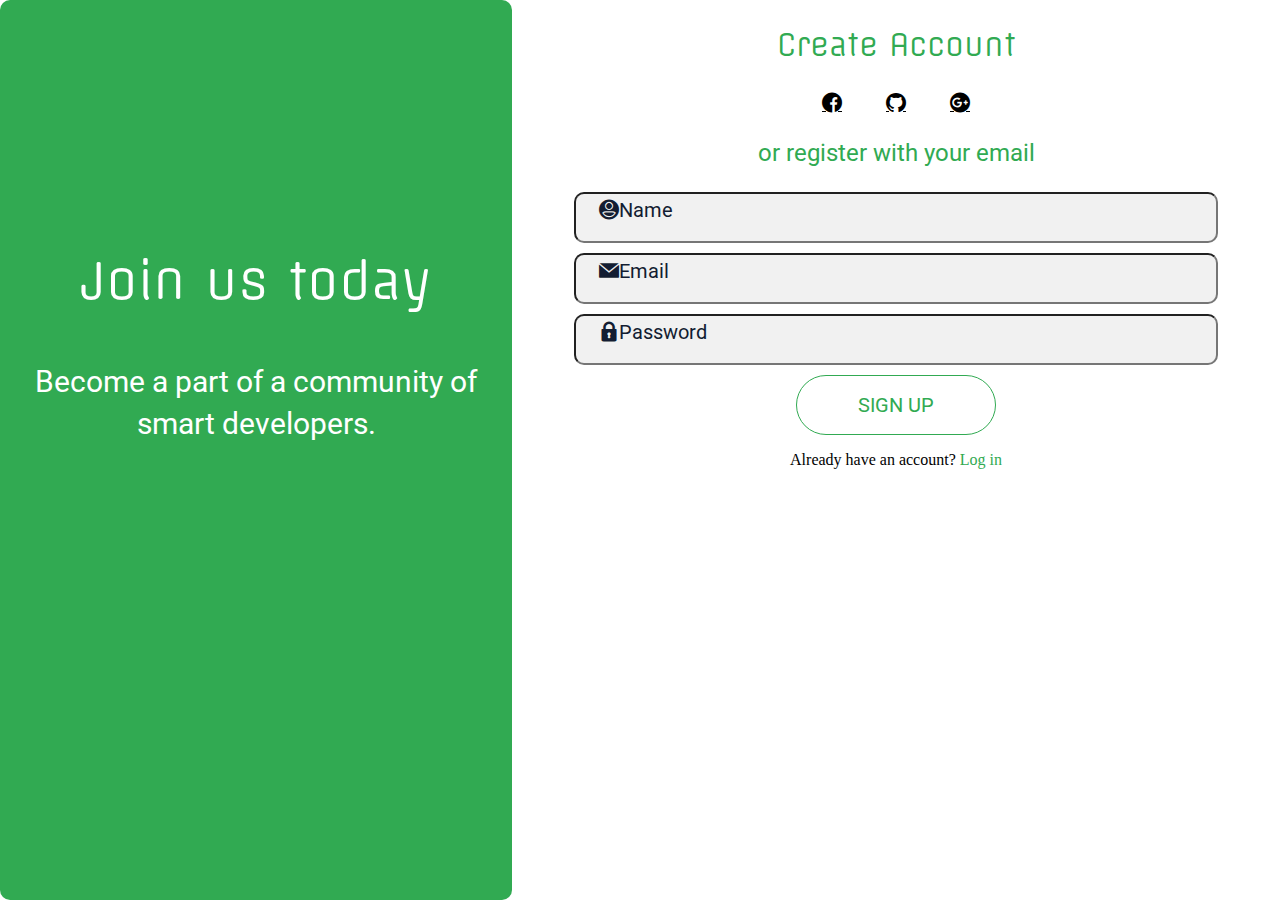
<file: index.html>
<!DOCTYPE html>
<html lang="en">
<head>
    <meta charset="UTF-8">
    <meta name="viewport" content="width=device-width, initial-scale=1.0">
    <link href="https://fonts.googleapis.com/css2?family=Offside&display=swap" rel="stylesheet">
    <link href="https://fonts.googleapis.com/css2?family=Roboto:wght@300&display=swap" rel="stylesheet">
    <link rel="stylesheet" href="font/flaticon.css">
    <link rel="stylesheet" href="style.css">
    <title>Document</title>
</head>
<body>
    <section>
        <div class="signup_page">
            <div id="division" class="column-md">
                <h3>Join us today</h3>
                <p class="paragraph">Become a part of a community of smart developers.</p>
            </div>
            <div class="side-panel">
                <h2>Create Account</h2>
                <div class="icons">
                    <a href="#" class="facebook"><i class="flaticon-facebook"></i></a>
                    <a href="#" class="github"><i class="flaticon-github-1"></i></a>
                    <a href="#" class="google"><i class="flaticon-google-plus"></i></a>
                </div>
                <p class="paragraph1">or register with your email</p>
                <form action="get" class="form">
                    <label for=""><i class="flaticon-user"></i>Name</label>
                    <input type="text"><br>
                    <label for=""><i class="flaticon-email"></i>Email</label>
                    <input type="email"><br>
                    <label for=""><i class="flaticon-lock"></i>Password</label>
                    <input type="password"><br>
                    <button><a href="#" class="button">SIGN UP</a></button>
                </form>
                <p class="bottom">Already have an account? <a href="#" class="login">Log in</a></p>
            </div>
        </div>
    </section>
</body>
</html>
</file>
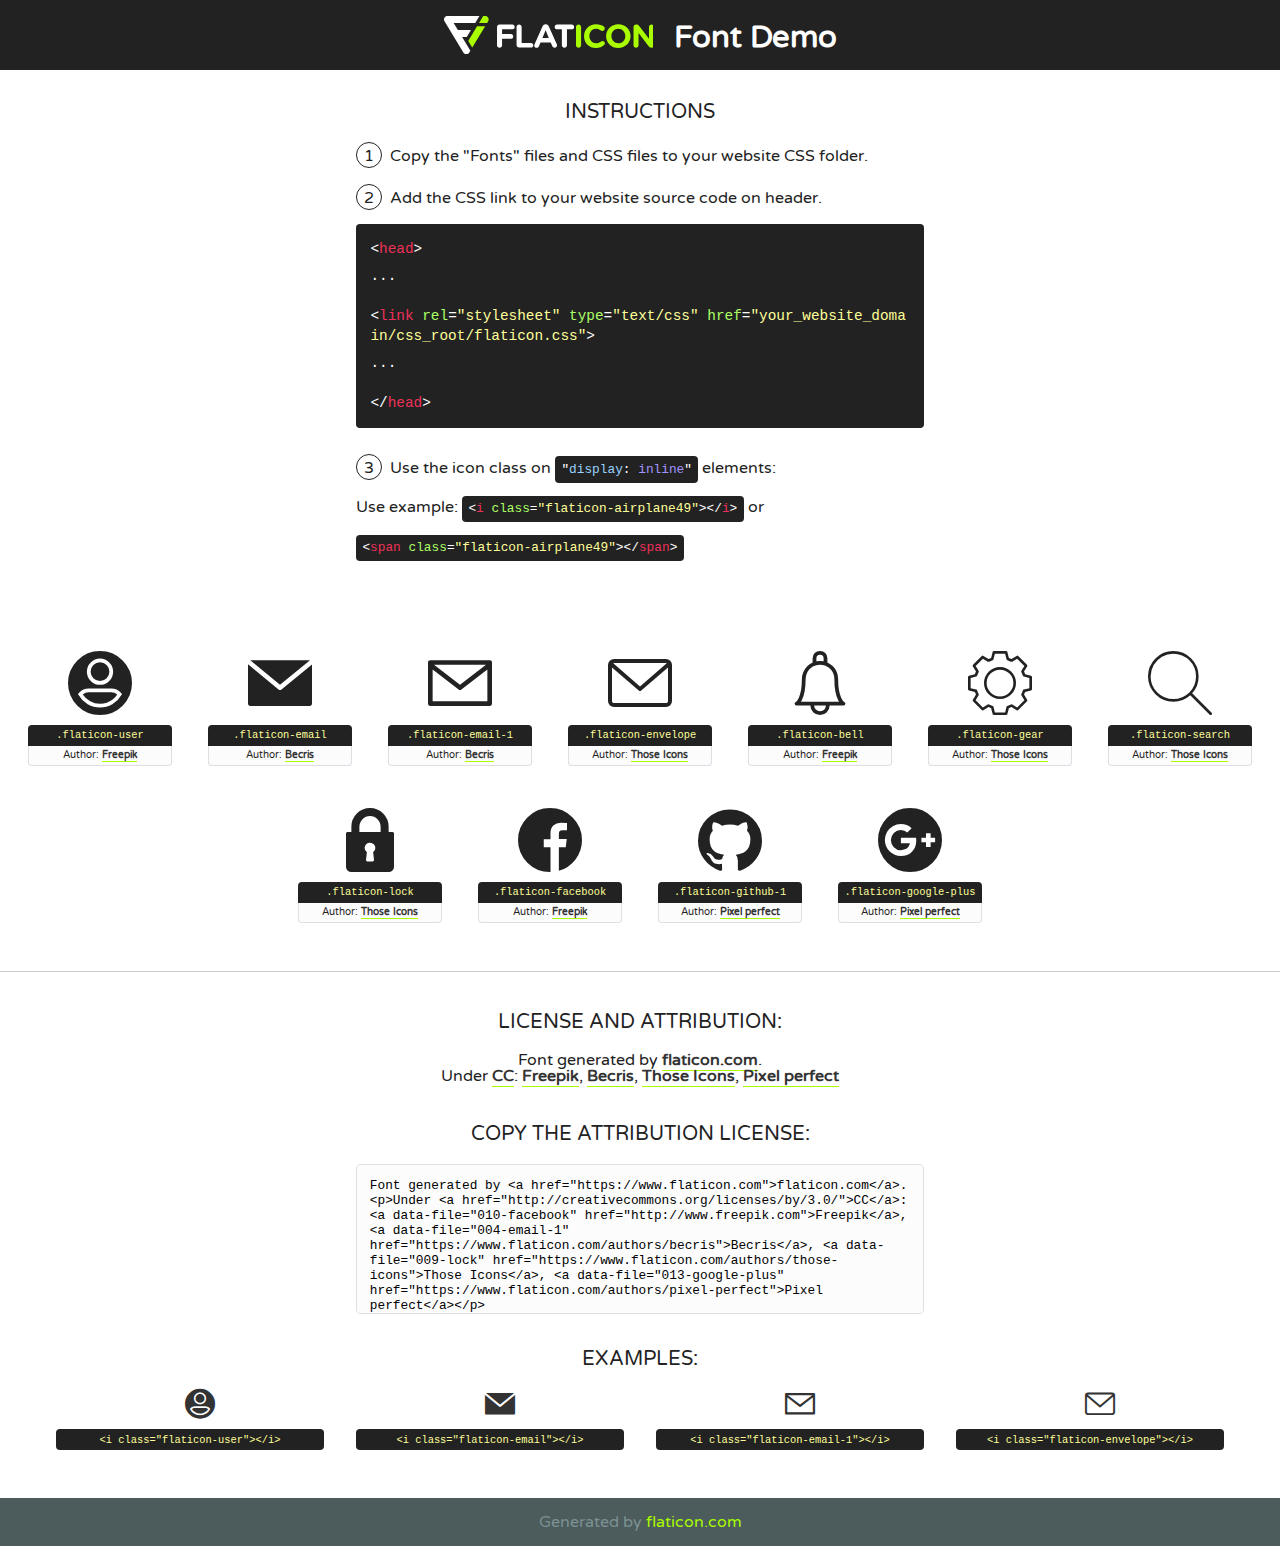
<file: font/flaticon.html>
<!DOCTYPE html>
<!--
  Flaticon icon font: Flaticon
  Creation date: 19/06/2020 09:06
-->
<html>
<!DOCTYPE html>
<html>

<head>
    <title>Flaticon WebFont</title>
    <link href="http://fonts.googleapis.com/css?family=Varela+Round" rel="stylesheet" type="text/css" />
    <link rel="stylesheet" type="text/css" href="flaticon.css">
    <meta charset="UTF-8">
    <style>
    html, body, div, span, applet, object, iframe,
    h1, h2, h3, h4, h5, h6, p, blockquote, pre,
    a, abbr, acronym, address, big, cite, code,
    del, dfn, em, img, ins, kbd, q, s, samp,
    small, strike, strong, sub, sup, tt, var,
    b, u, i, center,
    dl, dt, dd, ol, ul, li,
    fieldset, form, label, legend,
    table, caption, tbody, tfoot, thead, tr, th, td,
    article, aside, canvas, details, embed, 
    figure, figcaption, footer, header, hgroup, 
    menu, nav, output, ruby, section, summary,
    time, mark, audio, video {
        margin: 0;
        padding: 0;
        border: 0;
        font-size: 100%;
        font: inherit;
        vertical-align: baseline;
    }
    /* HTML5 display-role reset for older browsers */
    article, aside, details, figcaption, figure, 
    footer, header, hgroup, menu, nav, section {
        display: block;
    }
    body {
        line-height: 1;
    }
    ol, ul {
        list-style: none;
    }
    blockquote, q {
        quotes: none;
    }
    blockquote:before, blockquote:after,
    q:before, q:after {
        content: '';
        content: none;
    }
    table {
        border-collapse: collapse;
        border-spacing: 0;
    }
    body {
        font-family: 'Varela Round', Helvetica, Arial, sans-serif;
        font-size: 16px;
        color: #222;
    }
    a {
        color: #333;
        border-bottom: 1px solid #a9fd00;
        font-weight: bold;
        text-decoration: none;
    }
    * {
        -moz-box-sizing: border-box;
        -webkit-box-sizing: border-box;
        box-sizing: border-box;
        margin: 0;
        padding: 0;
    }
    [class^="flaticon-"]:before, [class*=" flaticon-"]:before, [class^="flaticon-"]:after, [class*=" flaticon-"]:after {
        font-family: Flaticon;
        font-size: 30px;
        font-style: normal;
        margin-left: 20px;
        color: #333;
    }
    .wrapper {
        max-width: 600px;
        margin: auto;
        padding: 0 1em;
    }
    .title {
        font-size: 1.25em;
        text-align: center;
        margin-bottom: 1em;
        text-transform: uppercase;
    }
    header {
        text-align: center;
        background-color: #222;
        color: #fff;
        padding: 1em;
    }
    header .logo {
        width: 210px;
        height: 38px;
        display: inline-block;
        vertical-align: middle;
        margin-right: 1em;
        border: none;
    }
    header strong {
        font-size: 1.95em;
        font-weight: bold;
        vertical-align: middle;
        margin-top: 5px;
        display: inline-block;
    }
    .demo {
        margin: 2em auto;
        line-height: 1.25em;
    }
    .demo ul li {
        margin-bottom: 1em;
    }
    .demo ul li .num {
        color: #222;
        border-radius: 20px;
        display: inline-block;
        width: 26px;
        padding: 3px;
        height: 26px;
        text-align: center;
        margin-right: 0.5em;
        border: 1px solid #222;
    }
    .demo ul li code {
        background-color: #222;
        border-radius: 4px;
        padding: 0.25em 0.5em;
        display: inline-block;
        color: #fff;
        font-family: Consolas,Monaco,Lucida Console,Liberation Mono,DejaVu Sans Mono,Bitstream Vera Sans Mono,Courier New, monospace;
        font-weight: lighter;
        margin-top: 1em;
        font-size: 0.8em;
        word-break: break-all;
    }
    .demo ul li code.big {
        padding: 1em;
        font-size: 0.9em;
    }
    .demo ul li code .red {
        color: #EF3159;
    }
    .demo ul li code .green {
        color: #ACFF65;
    }
    .demo ul li code .yellow {
        color: #FFFF99;
    }
    .demo ul li code .blue {
        color: #99D3FF;
    }
    .demo ul li code .purple {
        color: #A295FF;
    }
    .demo ul li code .dots {
        margin-top: 0.5em;
        display: block;
    }
    #glyphs {
        border-bottom: 1px solid #ccc;
        padding: 2em 0;
        text-align: center;
    }
    .glyph {
        display: inline-block;
        width: 9em;
        margin: 1em;
        text-align: center;
        vertical-align: top;
        background: #FFF;
    }
    .glyph .glyph-icon {
        padding: 10px;
        display: block;
        font-family:"Flaticon";
        font-size: 64px;
        line-height: 1;
    }
    .glyph .glyph-icon:before {
        font-size: 64px;
        color: #222;
        margin-left: 0;
    }
    .class-name {
        font-size: 0.65em;
        background-color: #222;
        color: #fff;
        border-radius: 4px 4px 0 0;
        padding: 0.5em;
        color: #FFFF99;
        font-family: Consolas,Monaco,Lucida Console,Liberation Mono,DejaVu Sans Mono,Bitstream Vera Sans Mono,Courier New, monospace;
    }
    .author-name {
        font-size: 0.6em;
        background-color: #fcfcfd;
        border: 1px solid #DEDEE4;
        border-top: 0;
        border-radius: 0 0 4px 4px;
        padding: 0.5em;
    }
    .class-name:last-child {
        font-size: 10px;
        color:#888;
    }
    .class-name:last-child a {
        font-size: 10px;
        color:#555;
    }
    .class-name:last-child a:hover {
        color:#a9fd00;
    }
    .glyph > input {
        display: block;
        width: 100px;
        margin: 5px auto;
        text-align: center;
        font-size: 12px;
        cursor: text;
    }
    .glyph > input.icon-input {
        font-family:"Flaticon";
        font-size: 16px;
        margin-bottom: 10px;
    }
    .attribution .title {
        margin-top: 2em;
    }
    .attribution textarea {
        background-color: #fcfcfd;
        padding: 1em;
        border: none;
        box-shadow: none;
        border: 1px solid #DEDEE4;
        border-radius: 4px;
        resize: none;
        width: 100%;
        height: 150px;
        font-size: 0.8em;
        font-family: Consolas,Monaco,Lucida Console,Liberation Mono,DejaVu Sans Mono,Bitstream Vera Sans Mono,Courier New, monospace;
        -webkit-appearance: none;
    }
    .iconsuse {
        margin: 2em auto;
        text-align: center;
        max-width: 1200px;
    }
    .iconsuse:after {
        content: '';
        display: table;
        clear: both;
    }
    .iconsuse .image {
        float: left;
        width: 25%;
        padding: 0 1em;
    }
    .iconsuse .image p {
        margin-bottom: 1em;
    }
    .iconsuse .image span {
        display: block;
        font-size: 0.65em;
        background-color: #222;
        color: #fff;
        border-radius: 4px;
        padding: 0.5em;
        color: #FFFF99;
        margin-top: 1em;
        font-family: Consolas,Monaco,Lucida Console,Liberation Mono,DejaVu Sans Mono,Bitstream Vera Sans Mono,Courier New, monospace;
    }
    #footer {
        text-align: center;
        background-color: #4C5B5C;
        color: #7c9192;
        padding: 1em;
    }
    #footer a {
        border: none;
        color: #a9fd00;
        font-weight: normal;
    }
    @media (max-width: 960px) {
        .iconsuse .image {
            width: 50%;
        }
    }
    @media (max-width: 560px) {
        .iconsuse .image {
            width: 100%;
        }
    }
    </style>
</head>

<body class="characters-off">

    <header>
        <a href="https://www.flaticon.com" target="_blank" class="logo">
            <svg version="1.1" xmlns="http://www.w3.org/2000/svg" xmlns:xlink="http://www.w3.org/1999/xlink" xmlns:a="http://ns.adobe.com/AdobeSVGViewerExtensions/3.0/" viewBox="0 0 560.875 102.036" enable-background="new 0 0 560.875 102.036" xml:space="preserve">
                <defs>
                </defs>
                <g>
                    <g class="letters">
                        <path fill="#ffffff" d="M141.596,29.675c0-3.777,2.985-6.767,6.764-6.767h34.438c3.426,0,6.15,2.728,6.15,6.15
                        c0,3.43-2.724,6.149-6.15,6.149h-27.674v13.091h23.719c3.429,0,6.151,2.724,6.151,6.15c0,3.43-2.723,6.149-6.151,6.149h-23.719
                        v17.574c0,3.773-2.986,6.761-6.764,6.761c-3.779,0-6.764-2.989-6.764-6.761V29.675z"></path>
                        <path fill="#ffffff" d="M193.844,29.149c0-3.781,2.985-6.767,6.764-6.767c3.776,0,6.763,2.985,6.763,6.767v42.957h25.039
                        c3.426,0,6.149,2.726,6.149,6.153c0,3.425-2.723,6.15-6.149,6.15h-31.802c-3.779,0-6.764-2.986-6.764-6.768V29.149z"></path>
                        <path fill="#ffffff" d="M241.891,75.71l21.438-48.407c1.492-3.341,4.215-5.357,7.906-5.357h0.792
                        c3.686,0,6.323,2.017,7.815,5.357l21.439,48.407c0.436,0.967,0.701,1.845,0.701,2.723c0,3.602-2.809,6.501-6.414,6.501
                        c-3.161,0-5.269-1.845-6.499-4.655l-4.132-9.661h-27.059l-4.301,10.102c-1.144,2.631-3.426,4.214-6.237,4.214
                        c-3.517,0-6.24-2.81-6.24-6.325C241.1,77.64,241.451,76.677,241.891,75.71z M279.932,58.666l-8.521-20.297l-8.526,20.297H279.932
                        z"></path>
                        <path fill="#ffffff" d="M314.864,35.387H301.86c-3.429,0-6.239-2.813-6.239-6.238c0-3.429,2.811-6.24,6.239-6.24h39.533
                        c3.426,0,6.237,2.811,6.237,6.24c0,3.425-2.811,6.238-6.237,6.238h-13.001v42.785c0,3.773-2.99,6.761-6.764,6.761
                        c-3.779,0-6.764-2.989-6.764-6.761V35.387z"></path>
                        <path fill="#A9FD00" d="M352.615,29.149c0-3.781,2.985-6.767,6.767-6.767c3.774,0,6.761,2.985,6.761,6.767v49.024
                        c0,3.773-2.987,6.761-6.761,6.761c-3.781,0-6.767-2.989-6.767-6.761V29.149z"></path>
                        <path fill="#A9FD00" d="M374.132,53.836v-0.179c0-17.481,13.178-31.801,32.065-31.801c9.22,0,15.459,2.458,20.557,6.238
                        c1.402,1.054,2.637,2.985,2.637,5.357c0,3.692-2.985,6.59-6.681,6.59c-1.845,0-3.071-0.702-4.044-1.319
                        c-3.776-2.813-7.729-4.393-12.562-4.393c-10.364,0-17.831,8.611-17.831,19.154v0.173c0,10.542,7.291,19.329,17.831,19.329
                        c5.715,0,9.492-1.756,13.359-4.834c1.049-0.874,2.458-1.491,4.039-1.491c3.429,0,6.325,2.813,6.325,6.236
                        c0,2.106-1.056,3.78-2.282,4.834c-5.539,4.834-12.036,7.733-21.878,7.733C387.572,85.464,374.132,71.493,374.132,53.836z"></path>
                        <path fill="#A9FD00" d="M433.009,53.836v-0.179c0-17.481,13.79-31.801,32.766-31.801c18.981,0,32.592,14.143,32.592,31.628v0.173
                        c0,17.483-13.785,31.807-32.769,31.807C446.625,85.464,433.009,71.32,433.009,53.836z M484.224,53.836v-0.179
                        c0-10.539-7.725-19.326-18.626-19.326c-10.893,0-18.449,8.611-18.449,19.154v0.173c0,10.542,7.73,19.329,18.626,19.329
                        C476.676,72.986,484.224,64.378,484.224,53.836z"></path>
                        <path fill="#A9FD00" d="M506.233,29.321c0-3.774,2.99-6.763,6.767-6.763h1.401c3.252,0,5.183,1.583,7.029,3.953l26.093,34.265
                        V29.059c0-3.692,2.99-6.677,6.681-6.677c3.683,0,6.671,2.985,6.671,6.677v48.934c0,3.78-2.987,6.765-6.764,6.765h-0.436
                        c-3.257,0-5.188-1.581-7.034-3.953l-27.056-35.492v32.944c0,3.687-2.985,6.676-6.678,6.676c-3.683,0-6.673-2.989-6.673-6.676
                        V29.321z"></path>
                    </g>
                    <g class="insignia">
                        <path fill="#ffffff" d="M48.372,56.137h12.517l11.156-18.537H37.186L25.688,18.539h57.825L94.668,0H9.271
                        C5.925,0,2.842,1.801,1.198,4.716c-1.644,2.907-1.593,6.482,0.134,9.343l50.38,83.501c1.678,2.781,4.689,4.476,7.938,4.476
                        c3.246,0,6.257-1.695,7.935-4.476l2.898-4.804L48.372,56.137z"></path>
                        <g class="i">
                            <path fill="#A9FD00" d="M93.575,18.539h0.031v0.004l21.652,0.004l2.705-4.488c1.727-2.861,1.778-6.436,0.133-9.343
                            C116.454,1.801,113.371,0,110.026,0h-5.294L93.575,18.539z"></path>
                            <polygon fill="#A9FD00" points="88.291,27.356 64.725,66.486 75.519,84.404 109.942,27.356"></polygon>
                        </g>
                    </g>
                </g>
            </svg>
        </a>
        <strong>Font Demo</strong>
    </header>


    <section class="demo wrapper">

        <p class="title">Instructions</p>

        <ul>
            <li>
                <span class="num">1</span>Copy the "Fonts" files and CSS files to your website CSS folder.
            </li>
            <li>
                <span class="num">2</span>Add the CSS link to your website source code on header.
                <code class="big">
                    &lt;<span class="red">head</span>&gt;
                    <br/><span class="dots">...</span>
                    <br/>&lt;<span class="red">link</span> <span class="green">rel</span>=<span class="yellow">"stylesheet"</span> <span class="green">type</span>=<span class="yellow">"text/css"</span> <span class="green">href</span>=<span class="yellow">"your_website_domain/css_root/flaticon.css"</span>&gt;
                    <br/><span class="dots">...</span>
                    <br/>&lt;/<span class="red">head</span>&gt;
                </code>
            </li>

            <li>
                <p>
                    <span class="num">3</span>Use the icon class on <code>"<span class="blue">display</span>:<span class="purple"> inline</span>"</code> elements:
                    <br />
                    Use example: <code>&lt;<span class="red">i</span> <span class="green">class</span>=<span class="yellow">&quot;flaticon-airplane49&quot;</span>&gt;&lt;/<span class="red">i</span>&gt;</code> or <code>&lt;<span class="red">span</span> <span class="green">class</span>=<span class="yellow">&quot;flaticon-airplane49&quot;</span>&gt;&lt;/<span class="red">span</span>&gt;</code>
            </li>
        </ul>

    </section>




   <section id="glyphs">          
    
      
        <div class="glyph"><div class="glyph-icon flaticon-user"></div>
            <div class="class-name">.flaticon-user</div>
            <div class="author-name">Author: <a data-file="002-user" href="http://www.freepik.com">Freepik</a> </div> 
        </div>        
        
        <div class="glyph"><div class="glyph-icon flaticon-email"></div>
            <div class="class-name">.flaticon-email</div>
            <div class="author-name">Author: <a data-file="003-email" href="https://www.flaticon.com/authors/becris">Becris</a> </div> 
        </div>        
        
        <div class="glyph"><div class="glyph-icon flaticon-email-1"></div>
            <div class="class-name">.flaticon-email-1</div>
            <div class="author-name">Author: <a data-file="004-email-1" href="https://www.flaticon.com/authors/becris">Becris</a> </div> 
        </div>        
        
        <div class="glyph"><div class="glyph-icon flaticon-envelope"></div>
            <div class="class-name">.flaticon-envelope</div>
            <div class="author-name">Author: <a data-file="005-envelope" href="https://www.flaticon.com/authors/those-icons">Those Icons</a> </div> 
        </div>        
        
        <div class="glyph"><div class="glyph-icon flaticon-bell"></div>
            <div class="class-name">.flaticon-bell</div>
            <div class="author-name">Author: <a data-file="006-bell" href="http://www.freepik.com">Freepik</a> </div> 
        </div>        
        
        <div class="glyph"><div class="glyph-icon flaticon-gear"></div>
            <div class="class-name">.flaticon-gear</div>
            <div class="author-name">Author: <a data-file="007-gear" href="https://www.flaticon.com/authors/those-icons">Those Icons</a> </div> 
        </div>        
        
        <div class="glyph"><div class="glyph-icon flaticon-search"></div>
            <div class="class-name">.flaticon-search</div>
            <div class="author-name">Author: <a data-file="008-search" href="https://www.flaticon.com/authors/those-icons">Those Icons</a> </div> 
        </div>        
        
        <div class="glyph"><div class="glyph-icon flaticon-lock"></div>
            <div class="class-name">.flaticon-lock</div>
            <div class="author-name">Author: <a data-file="009-lock" href="https://www.flaticon.com/authors/those-icons">Those Icons</a> </div> 
        </div>        
        
        <div class="glyph"><div class="glyph-icon flaticon-facebook"></div>
            <div class="class-name">.flaticon-facebook</div>
            <div class="author-name">Author: <a data-file="010-facebook" href="http://www.freepik.com">Freepik</a> </div> 
        </div>        
        
        <div class="glyph"><div class="glyph-icon flaticon-github-1"></div>
            <div class="class-name">.flaticon-github-1</div>
            <div class="author-name">Author: <a data-file="012-github-1" href="https://www.flaticon.com/authors/pixel-perfect">Pixel perfect</a> </div> 
        </div>        
        
        <div class="glyph"><div class="glyph-icon flaticon-google-plus"></div>
            <div class="class-name">.flaticon-google-plus</div>
            <div class="author-name">Author: <a data-file="013-google-plus" href="https://www.flaticon.com/authors/pixel-perfect">Pixel perfect</a> </div> 
        </div>        
        

    </section>



    <section class="attribution wrapper"   style="text-align:center;">

      <div class="title">License and attribution:</div><div class="attrDiv">Font generated by <a href="https://www.flaticon.com">flaticon.com</a>. <div><p>Under <a href="http://creativecommons.org/licenses/by/3.0/">CC</a>: <a data-file="010-facebook" href="http://www.freepik.com">Freepik</a>, <a data-file="004-email-1" href="https://www.flaticon.com/authors/becris">Becris</a>, <a data-file="009-lock" href="https://www.flaticon.com/authors/those-icons">Those Icons</a>, <a data-file="013-google-plus" href="https://www.flaticon.com/authors/pixel-perfect">Pixel perfect</a></p>  </div>
      </div>
      <div class="title">Copy the Attribution License:</div>

    <textarea onclick="this.focus();this.select();">Font generated by &lt;a href=&quot;https://www.flaticon.com&quot;&gt;flaticon.com&lt;/a&gt;. <p>Under <a href="http://creativecommons.org/licenses/by/3.0/">CC</a>: <a data-file="010-facebook" href="http://www.freepik.com">Freepik</a>, <a data-file="004-email-1" href="https://www.flaticon.com/authors/becris">Becris</a>, <a data-file="009-lock" href="https://www.flaticon.com/authors/those-icons">Those Icons</a>, <a data-file="013-google-plus" href="https://www.flaticon.com/authors/pixel-perfect">Pixel perfect</a></p>  
     </textarea>

    </section>

    <section class="iconsuse">

          <div class="title">Examples:</div>            
             
            <div class="image">
                <p>
                    <i class="glyph-icon flaticon-user"></i> 
                    <span>&lt;i class=&quot;flaticon-user&quot;&gt;&lt;/i&gt;</span>
                </p>
            </div>
            
            <div class="image">
                <p>
                    <i class="glyph-icon flaticon-email"></i> 
                    <span>&lt;i class=&quot;flaticon-email&quot;&gt;&lt;/i&gt;</span>
                </p>
            </div>
            
            <div class="image">
                <p>
                    <i class="glyph-icon flaticon-email-1"></i> 
                    <span>&lt;i class=&quot;flaticon-email-1&quot;&gt;&lt;/i&gt;</span>
                </p>
            </div>
            
            <div class="image">
                <p>
                    <i class="glyph-icon flaticon-envelope"></i> 
                    <span>&lt;i class=&quot;flaticon-envelope&quot;&gt;&lt;/i&gt;</span>
                </p>
            </div>
                       
        </div>
                            
    </section>

<div id="footer">
    <div>Generated by <a href="https://www.flaticon.com">flaticon.com</a>
    </div>
</div>



</body>
</html>
</file>
<file: font/flaticon.css>
/*
  	Flaticon icon font: Flaticon
  	Creation date: 19/06/2020 09:06
  	*/

@font-face {
  font-family: "Flaticon";
  src: url("./Flaticon.eot");
  src: url("./Flaticon.eot?#iefix") format("embedded-opentype"),
       url("./Flaticon.woff2") format("woff2"),
       url("./Flaticon.woff") format("woff"),
       url("./Flaticon.ttf") format("truetype"),
       url("./Flaticon.svg#Flaticon") format("svg");
  font-weight: normal;
  font-style: normal;
}

@media screen and (-webkit-min-device-pixel-ratio:0) {
  @font-face {
    font-family: "Flaticon";
    src: url("./Flaticon.svg#Flaticon") format("svg");
  }
}

[class^="flaticon-"]:before, [class*=" flaticon-"]:before,
[class^="flaticon-"]:after, [class*=" flaticon-"]:after {   
  font-family: Flaticon;
        font-size: 20px;
font-style: normal;
margin-left: 20px;
}

.flaticon-user:before { content: "\f100"; }
.flaticon-email:before { content: "\f101"; }
.flaticon-email-1:before { content: "\f102"; }
.flaticon-envelope:before { content: "\f103"; }
.flaticon-bell:before { content: "\f104"; }
.flaticon-gear:before { content: "\f105"; }
.flaticon-search:before { content: "\f106"; }
.flaticon-lock:before { content: "\f107"; }
.flaticon-facebook:before { content: "\f108"; }
.flaticon-github-1:before { content: "\f109"; }
.flaticon-google-plus:before { content: "\f10a"; }
</file>
<file: style.css>
body{
    overflow-x: hidden;
}

html{
    overflow-x: hidden;
}

#division{
    display: block;
    position: absolute;
    width: 40%;
    height: 100vh;
    left: 0px;
    top: 0px;
    color: #fff;
    background: #31AA52;
    border-radius: 10px;
    text-align: center;
}

.side-panel{
    position: absolute;
    width: 60%;
    height: 100vh;
    background: #FFFFFF;
    border-radius: 20px;
    left: 40%;
    top: 0px;
    text-align: center;
    display: inline-block;
}
h3{
    font-family: 'Offside', cursive;
    font-style: normal;
    font-weight: normal;
    font-size: 50px;
    line-height: 61px;
    color: #FFFFFF;
    padding-top: 200px;
}

h2{
    color: #31AA52;
    font-family: 'Offside', cursive;
    font-style: normal;
    font-weight: normal;
    font-size: 30px;
    line-height: 41px;
}

.paragraph{
    font-family: 'Roboto', sans-serif;
    font-style: normal;
    font-weight: normal;
    font-size: 30px;
    line-height: 42px;
    color: #fff;
}

.paragraph1{
    font-family: 'Roboto', sans-serif;
    font-style: normal;
    font-weight: normal;
    font-size: 24px;
    line-height: 30px;
    color: #31AA52;
}

input{
    width: 70%;
    height: 45px;
    margin-bottom: 10px;
    background: rgba(231, 231, 231, 0.6);
    border-radius: 10px;
    align-items: center;
    padding-inline-start: 100px;
}

label{
    opacity: 1.0;
}

button{
    width: 200px;
    height: 60px;
    background: rgba(255, 255, 255, 0.1);
    border: 1px solid #31AA52;
    box-sizing: border-box;
    border-radius: 50px;
    font-family: Roboto, sans-serif;
    font-style: normal;
    font-weight: normal;
    font-size: 20px;
    line-height: 32px;
    text-align: center;
    color: #31AA52;

}

.bottom{
    text-align: center;
}

a.facebook:link, a.github:link, a.google:link{
    color: black;
    padding-right: 20px;
}

a.facebook:hover{
    color: #4267B2;
}

a.github:hover{
    color: #6e5494;
}

a.google:hover{
    color: #dd4b39;
}

.form label{
    position: absolute;
    height: 35px;
    font-family: 'Roboto', sans-serif;
    font-style: normal;
    font-weight: normal;
    font-size: 20px;
    line-height: 25px;
    text-align: left;
    color: #131D32;
    padding: 5px;
}

a.login:link{
    text-decoration: none;
    color: #31AA52;
}

a.button:link{
    text-decoration: none;
    color: #31AA52;
}

[class^="flaticon-"]::before{
    font-size: 20px;
}

@media screen and (max-width: 768px){
    #division{
        display: none;
        position: absolute;
        width: 40%;
        height: 100vh;
        left: 0px;
        top: 0px;
        color: #fff;
        background: #31AA52;
        border-radius: 10px;
        text-align: center;
    }
    
    .side-panel{
        display: inline;
        position: static;
        background: #FFFFFF;
        border-radius: 20px;
        text-align: center;
    }
    h3{
        font-family: 'Offside', cursive;
        font-style: normal;
        font-weight: normal;
        font-size: 30px;
        line-height: 41px;
        color: #FFFFFF;
        padding-top: 200px;
        text-align: center;
    }
    
    h2{
        color: #31AA52;
        font-family: 'Offside', cursive;
        font-style: normal;
        font-weight: normal;
        font-size: 20px;
        line-height: 21px;
        text-align: center;
    }
    
    .paragraph{
        font-family: 'Roboto', sans-serif;
        font-style: normal;
        font-weight: normal;
        font-size: 30px;
        line-height: 42px;
        color: #fff;
    }
    
    .paragraph1{
        font-family: 'Roboto', sans-serif;
        font-style: normal;
        font-weight: normal;
        font-size: 14px;
        line-height: 20px;
        color: #31AA52;
    }
    
    input{
        width: 70%;
        height: 45px;
        margin-bottom: 10px;
        background: rgba(231, 231, 231, 0.6);
        border-radius: 10px;
        align-items: center;
        padding-inline-start: 100px;
    }
    
    label{
        opacity: 1.0;
    }
    
    button{
        width: 150px;
        height: 40px;
        background: rgba(255, 255, 255, 0.1);
        border: 1px solid #31AA52;
        box-sizing: border-box;
        border-radius: 50px;
        font-family: 'Roboto', sans-serif;
        font-style: normal;
        font-weight: normal;
        font-size: 20px;
        line-height: 32px;
        text-align: center;
        color: #31AA52;
    
    }
    
    .bottom{
        text-align: center;
    }
    
    a.facebook:link, a.github:link, a.google:link{
        color: black;
        padding-right: 20px;
    }
    
    a.facebook:hover{
        color: #4267B2;
    }
    
    a.github:hover{
        color: #6e5494;
    }
    
    a.google:hover{
        color: #dd4b39;
    }
    
    .form label{
        position: absolute;
        height: 35px;
        font-family: 'Roboto', sans-serif;
        font-style: normal;
        font-weight: normal;
        font-size: 20px;
        line-height: 25px;
        text-align: left;
        color: #131D32;
        padding: 5px;
    }
    
    a.login:link{
        text-decoration: none;
        color: #31AA52;
    }
    
    a.button:link{
        text-decoration: none;
        color: #31AA52;
    }
    
    [class^="flaticon-"]::before{
        font-size: 20px;
    }
}

@media screen and (min-width: 992px){
    #division{
        display: none;
        position: absolute;
        width: 40%;
        height: 100vh;
        left: 0px;
        top: 0px;
        color: #fff;
        background: #31AA52;
        border-radius: 10px;
        text-align: center;
    }
    
    .side-panel{
        display: inline;
        position: static;
        background: #FFFFFF;
        border-radius: 20px;
        left: 40%;
        top: 0px;
        text-align: center;
        display: inline-block;
    }
    h3{
        font-family: Offside, cursive;
        font-style: normal;
        font-weight: normal;
        font-size: 50px;
        line-height: 61px;
        color: #FFFFFF;
        padding-top: 200px;
    }
    
    h2{
        color: #31AA52;
        font-family: Offside, cursive;
        font-style: normal;
        font-weight: normal;
        font-size: 30px;
        line-height: 41px;
    }
    
    .paragraph{
        font-family: Roboto, sans-serif;
        font-style: normal;
        font-weight: normal;
        font-size: 30px;
        line-height: 42px;
        color: #fff;
    }
    
    .paragraph1{
        font-family: Roboto, sans-serif;
        font-style: normal;
        font-weight: normal;
        font-size: 24px;
        line-height: 30px;
        color: #31AA52;
    }
    
    input{
        width: 70%;
        height: 45px;
        margin-bottom: 10px;
        background: rgba(231, 231, 231, 0.6);
        border-radius: 10px;
        align-items: center;
        padding-inline-start: 100px;
    }
    
    label{
        opacity: 1.0;
    }
    
    button{
        width: 200px;
        height: 60px;
        background: rgba(255, 255, 255, 0.1);
        border: 1px solid #31AA52;
        box-sizing: border-box;
        border-radius: 50px;
        font-family: Roboto, sans-serif;
        font-style: normal;
        font-weight: normal;
        font-size: 20px;
        line-height: 32px;
        text-align: center;
        color: #31AA52;
    
    }
    
    .bottom{
        text-align: center;
    }
    
    a.facebook:link, a.github:link, a.google:link{
        color: black;
        padding-right: 20px;
    }
    
    a.facebook:hover{
        color: #4267B2;
    }
    
    a.github:hover{
        color: #6e5494;
    }
    
    a.google:hover{
        color: #dd4b39;
    }
    
    .form label{
        position: absolute;
        height: 35px;
        font-family: Roboto, sans-serif;
        font-style: normal;
        font-weight: normal;
        font-size: 20px;
        line-height: 25px;
        text-align: left;
        color: #131D32;
        padding: 5px;
    }
    
    a.login:link{
        text-decoration: none;
        color: #31AA52;
    }
    
    a.button:link{
        text-decoration: none;
        color: #31AA52;
    }
    
    [class^="flaticon-"]::before{
        font-size: 20px;
    }
}
@media screen and (min-width: 1025px){
    #division{
        display: block;
        position: absolute;
        width: 40%;
        height: 100vh;
        left: 0px;
        top: 0px;
        color: #fff;
        background: #31AA52;
        border-radius: 10px;
        text-align: center;
    }
    
    .side-panel{
        position: absolute;
        width: 60%;
        height: 100vh;
        background: #FFFFFF;
        border-radius: 20px;
        left: 40%;
        top: 0px;
        text-align: center;
        display: inline-block;
    }
    h3{
        font-family: 'Offside', cursive;
        font-style: normal;
        font-weight: normal;
        font-size: 50px;
        line-height: 61px;
        color: #FFFFFF;
        padding-top: 200px;
    }
    
    h2{
        color: #31AA52;
        font-family: 'Offside', cursive;
        font-style: normal;
        font-weight: normal;
        font-size: 30px;
        line-height: 41px;
    }
    
    .paragraph{
        font-family: Roboto, sans-serif;
        font-style: normal;
        font-weight: normal;
        font-size: 30px;
        line-height: 42px;
        color: #fff;
    }
    
    .paragraph1{
        font-family: Roboto, sans-serif;
        font-style: normal;
        font-weight: normal;
        font-size: 24px;
        line-height: 30px;
        color: #31AA52;
    }
    
    input{
        width: 70%;
        height: 45px;
        margin-bottom: 10px;
        background: rgba(231, 231, 231, 0.6);
        border-radius: 10px;
        align-items: center;
        padding-inline-start: 100px;
    }
    
    label{
        opacity: 1.0;
    }
    
    button{
        width: 200px;
        height: 60px;
        background: rgba(255, 255, 255, 0.1);
        border: 1px solid #31AA52;
        box-sizing: border-box;
        border-radius: 50px;
        font-family: Roboto, sans-serif;
        font-style: normal;
        font-weight: normal;
        font-size: 20px;
        line-height: 32px;
        text-align: center;
        color: #31AA52;
    
    }
    
    .bottom{
        text-align: center;
    }
    
    a.facebook:link, a.github:link, a.google:link{
        color: black;
        padding-right: 20px;
    }
    
    a.facebook:hover{
        color: #4267B2;
    }
    
    a.github:hover{
        color: #6e5494;
    }
    
    a.google:hover{
        color: #dd4b39;
    }
    
    .form label{
        position: absolute;
        height: 35px;
        font-family: Roboto, sans-serif;
        font-style: normal;
        font-weight: normal;
        font-size: 20px;
        line-height: 25px;
        text-align: left;
        color: #131D32;
        padding: 5px;
    }
    
    a.login:link{
        text-decoration: none;
        color: #31AA52;
    }
    
    a.button:link{
        text-decoration: none;
        color: #31AA52;
    }
    
    [class^="flaticon-"]::before{
        font-size: 20px;
    }
}

@media screen and (min-width: 1440px){
    #division{
        display: none;  
        position: absolute;
        width: 0px;
        height: 100vh;
        left: 0px;
        top: 0px;
        color: #fff;
        background: #31AA52;
        border-radius: 10px;
        text-align: center;
    }
    .side-panel{
        width: 100%;
        height: 100vh;
        background: #FFFFFF;
        border-radius: 20px;
        left: 0px;
        top: 0px;
        text-align: center;
        display: inline-block;
    }

    h3{
        font-family: Offside, cursive;
        font-style: normal;
        font-weight: normal;
        font-size: 40px;
        line-height: 61px;
        color: #FFFFFF;
        padding-top: 200px;
    }
    h2{
        color: #31AA52;
        font-family: Offside, cursive;
        font-style: normal;
        font-weight: normal;
        font-size: 40px;
        line-height: 61px;
    }

    .paragraph{
        font-family: Roboto, sans-serif;
        font-style: normal;
        font-weight: normal;
        font-size: 36px;
        line-height: 42px;
        color: #fff;
    }

    .paragraph1{
        font-family: Roboto, sans-serif;
        font-style: normal;
        font-weight: normal;
        font-size: 36px;
        line-height: 42px;
        color: #31AA52;
    }

    input{
        width: 80%;
        height: 45px;
        margin-bottom: 20px;
        background: rgba(231, 231, 231, 0.6);
        border-radius: 10px;
        align-items: center;
    }

    button{
        width: 200px;
        height: 60px;
        background: rgba(255, 255, 255, 0.1);
        border: 1px solid #31AA52;
        box-sizing: border-box;
        border-radius: 50px;
        font-family: Roboto, sans-serif;
        font-style: normal;
        font-weight: normal;
        font-size: 20px;
        line-height: 32px;
        text-align: center;
        color: #31AA52;
    }
    .bottom{
        text-align: center;
    }
    
    a.facebook:link, a.github:link, a.google:link{
        color: black;
        padding-right: 30px;
    }
    
    a.facebook:hover{
        color: #4267B2;
    }
    
    a.github:hover{
        color: #6e5494;
    }
    
    a.google:hover{
        color: #dd4b39;
    }
    
    .form label{
        position: absolute;
        height: 50px;
        font-family: Roboto, sans-serif;
        font-style: normal;
        font-weight: normal;
        font-size: 20px;
        line-height: 25px;
        text-align: left;
        color: #131D32;
        padding: 15px;
    }
    
    a.login:link{
        text-decoration: none;
        color: #31AA52;
    }

}
</file>
